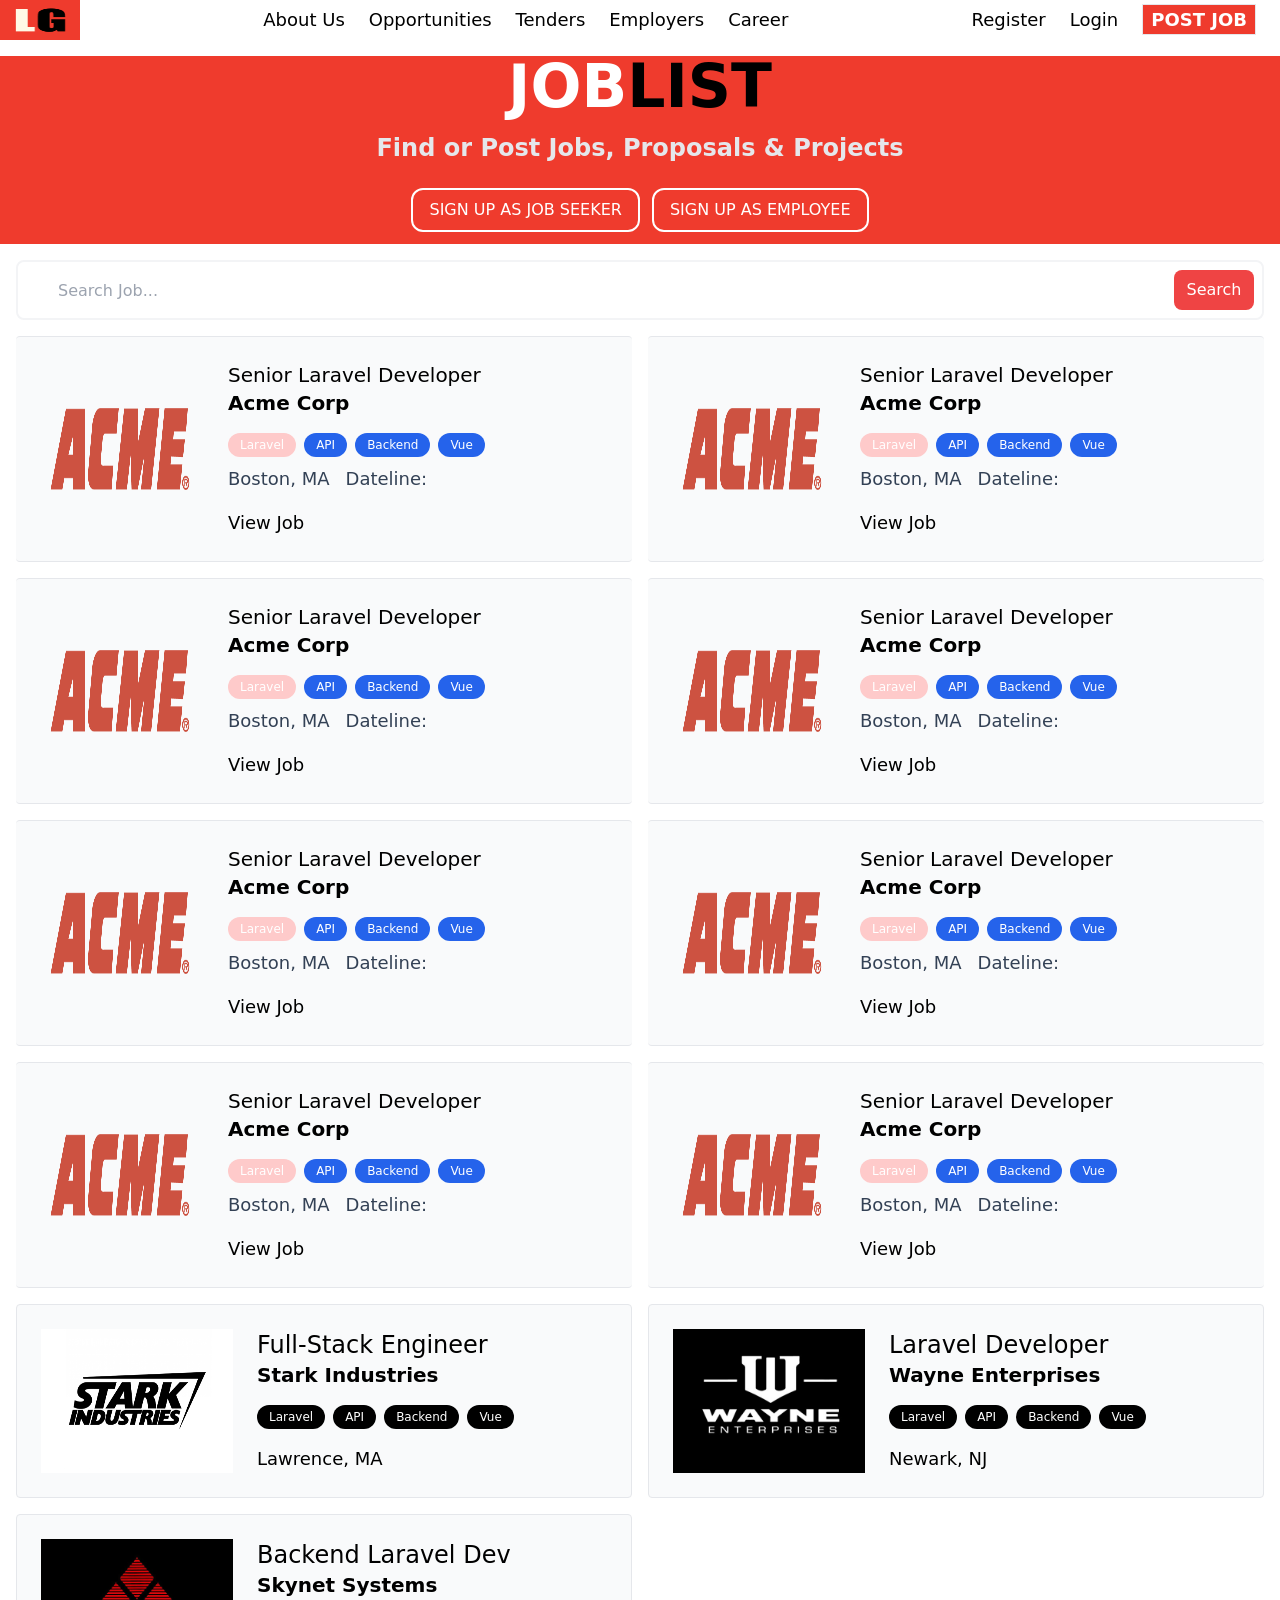
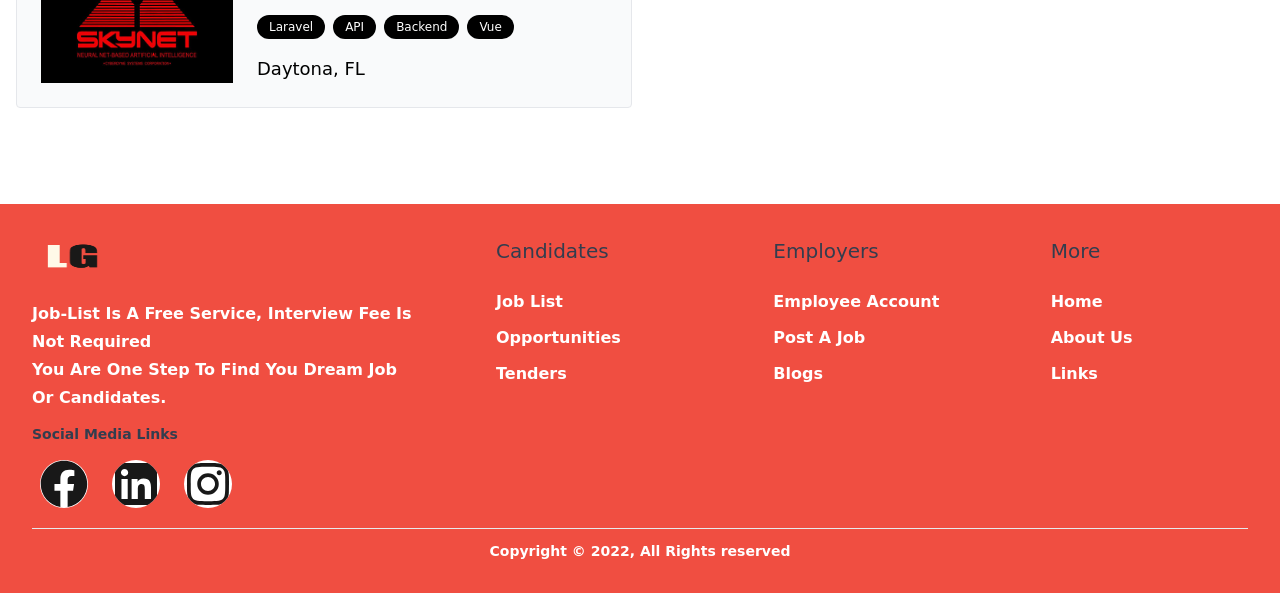
<file: src/index.html>
<!DOCTYPE html>
<html lang="en">
  <head>
    <meta charset="UTF-8" />
    <meta name="viewport" content="width=device-width, initial-scale=1.0" />
    <link rel="stylesheet" href="main.css" />
    <title>Job-List</title>
  </head>
  <body class="">
    <header>
      <nav class="flex justify-between items-center mb-4">
        <!-- logo -->
        <div class=" ">
          <a href="index.html"
            ><img class="logo w-20 h-10" src="images/logo.png" alt=""
          /></a>
        </div>

        <!-- nav links -->
        <ul class="flex space-x-6 text-lg">
          <li>
            <a href="register.html" class="hover:text-laravel"
              ><i class="fa-solid fa-user-plus"></i> About Us</a
            >
          </li>
          <li>
            <a href="register.html" class="hover:text-laravel"
              ><i class="fa-solid fa-user-plus"></i> Opportunities</a
            >
          </li>
          <li>
            <a href="register.html" class="hover:text-laravel"
              ><i class="fa-solid fa-user-plus"></i> Tenders</a
            >
          </li>
          <li>
            <a href="register.html" class="hover:text-laravel"
              ><i class="fa-solid fa-user-plus"></i> Employers</a
            >
          </li>
          <li>
            <a href="register.html" class="hover:text-laravel"
              ><i class="fa-solid fa-user-plus"></i> Career</a
            >
          </li>
        </ul>
        <ul class="flex space-x-6 mr-6 text-lg">
          <li>
            <a href="register.html" class="hover:text-laravel"
              ><i class="fa-solid fa-user-plus"></i> Register</a
            >
          </li>
          <li>
            <a href="login.html" class="hover:text-laravel"
              ><i class="fa-solid fa-arrow-right-to-bracket"></i> Login</a
            >
          </li>
          <li>
            <a
              href="login.html"
              class="bg-laravel text-white font-bold border py-1 px-2 hover:bg-blue-600"
              ><i class="fa-solid fa-arrow-right-to-bracket"></i> POST JOB</a
            >
          </li>
        </ul>
      </nav>
    </header>

    <!-- Hero -->
    <section
      class="relative h-55 bg-laravel flex flex-col justify-center align-center text-center space-y-4 pb-3 mb-4"
    >
      <!-- <div
        class="absolute top-0 left-0 w-full h-full opacity-10 bg-no-repeat bg-center"
        style="background-image: url('images/laravel-logo.png')"
      >
    </div> -->

      <div class="z-10 relative">
        <!-- <div class="hero-logo"> -->
        <div class="text-center">
          <h1 class="text-6xl font-bold uppercase text-white">
            Job<span class="text-black">List</span>
          </h1>
        </div>
        <p class="text-2xl text-gray-200 font-bold my-4">
          Find or Post Jobs, Proposals & Projects
        </p>
        <div class="flex justify-center items-center space-x-3">
          <div>
            <a
              href="register.html"
              class="inline-block border-2 border-white text-white py-2 px-4 rounded-xl uppercase mt-2 hover:text-black hover:border-black"
              >Sign Up As Job Seeker
            </a>
          </div>
          <div>
            <a
              href="register.html"
              class="inline-block border-2 border-white text-white py-2 px-4 rounded-xl uppercase mt-2 hover:text-black hover:border-black"
              >Sign Up As Employee
            </a>
          </div>
        </div>
        <!-- </div> -->
      </div>
    </section>

    <main>
      <!-- Search -->
      <form action="">
        <div class="relative border-2 border-gray-100 m-4 rounded-lg">
          <div class="absolute top-4 left-3">
            <i class="fa fa-search text-gray-400 z-20 hover:text-gray-500"></i>
          </div>
          <input
            type="text"
            name="search"
            class="h-14 w-full pl-10 pr-20 rounded-lg z-0 focus:shadow focus:outline-none"
            placeholder="Search Job..."
          />
          <div class="absolute top-2 right-2">
            <button
              type="submit"
              class="h-10 w-20 text-white rounded-lg bg-red-500 hover:bg-red-600"
            >
              Search
            </button>
          </div>
        </div>
      </form>

      <div class="lg:grid lg:grid-cols-2 gap-4 space-y-4 md:space-y-0 mx-4">
        <!-- Item 1 -->
        <div class="bg-gray-50 border-b border-t border-gray-200 rounded p-6">
          <div class="flex">
            <img class="w-40 mr-4 md:block" src="images/acme.png" alt="" />
            <div class="pl-3">
              <!-- title and company name  -->
              <h3 class="text-xl hover:underline hover:text-blue-700">
                <a href="show.html">Senior Laravel Developer</a>
              </h3>
              <div class="text-xl font-bold mb-4">Acme Corp</div>
              <!-- tags list -->
              <ul class="flex">
                <li
                  class="flex items-center justify-center bg-red-200 text-white rounded-xl py-1 px-3 mr-2 text-xs hover:bg-blue-600"
                >
                  <a href="#">Laravel</a>
                </li>
                <li
                  class="flex items-center justify-center bg-blue-600 text-white rounded-xl py-1 px-3 mr-2 text-xs hover:bg-blue-600"
                >
                  <a href="#">API</a>
                </li>
                <li
                  class="flex items-center justify-center bg-blue-600 text-white rounded-xl py-1 px-3 mr-2 text-xs hover:bg-blue-600"
                >
                  <a href="#">Backend</a>
                </li>
                <li
                  class="flex items-center justify-center bg-blue-600 text-white rounded-xl py-1 px-3 mr-2 text-xs hover:bg-blue-600 transition-[0.5s]"
                >
                  <a href="#">Vue</a>
                </li>
              </ul>
              <!-- tags list ends  -->
              <div class="flex gap-x-4">
                <div class="text-lg mt-2 text-slate-700">
                  <i class="fa-solid fa-location-dot"></i> Boston, MA
                </div>
                <div class="text-lg mt-2 text-slate-700">
                  <i class="fa-solid fa-location-dot"></i> Dateline:
                </div>
              </div>
              <div class="text-lg mt-4">
                <i class="fa-solid fa-location-dot"></i> View Job
              </div>
            </div>
          </div>
        </div>
        <!-- Item 1 -->
        <div class="bg-gray-50 border-b border-t border-gray-200 rounded p-6">
          <div class="flex">
            <img class="w-40 mr-4 md:block" src="images/acme.png" alt="" />
            <div class="pl-3">
              <!-- title and company name  -->
              <h3 class="text-xl hover:underline hover:text-blue-700">
                <a href="show.html">Senior Laravel Developer</a>
              </h3>
              <div class="text-xl font-bold mb-4">Acme Corp</div>
              <!-- tags list -->
              <ul class="flex">
                <li
                  class="flex items-center justify-center bg-red-200 text-white rounded-xl py-1 px-3 mr-2 text-xs hover:bg-blue-600"
                >
                  <a href="#">Laravel</a>
                </li>
                <li
                  class="flex items-center justify-center bg-blue-600 text-white rounded-xl py-1 px-3 mr-2 text-xs hover:bg-blue-600"
                >
                  <a href="#">API</a>
                </li>
                <li
                  class="flex items-center justify-center bg-blue-600 text-white rounded-xl py-1 px-3 mr-2 text-xs hover:bg-blue-600"
                >
                  <a href="#">Backend</a>
                </li>
                <li
                  class="flex items-center justify-center bg-blue-600 text-white rounded-xl py-1 px-3 mr-2 text-xs hover:bg-blue-600 transition-[0.5s]"
                >
                  <a href="#">Vue</a>
                </li>
              </ul>
              <!-- tags list ends  -->
              <div class="flex gap-x-4">
                <div class="text-lg mt-2 text-slate-700">
                  <i class="fa-solid fa-location-dot"></i> Boston, MA
                </div>
                <div class="text-lg mt-2 text-slate-700">
                  <i class="fa-solid fa-location-dot"></i> Dateline:
                </div>
              </div>
              <div class="text-lg mt-4">
                <i class="fa-solid fa-location-dot"></i> View Job
              </div>
            </div>
          </div>
        </div>
        <!-- Item 1 -->
        <div class="bg-gray-50 border-b border-t border-gray-200 rounded p-6">
          <div class="flex">
            <img class="w-40 mr-4 md:block" src="images/acme.png" alt="" />
            <div class="pl-3">
              <!-- title and company name  -->
              <h3 class="text-xl hover:underline hover:text-blue-700">
                <a href="show.html">Senior Laravel Developer</a>
              </h3>
              <div class="text-xl font-bold mb-4">Acme Corp</div>
              <!-- tags list -->
              <ul class="flex">
                <li
                  class="flex items-center justify-center bg-red-200 text-white rounded-xl py-1 px-3 mr-2 text-xs hover:bg-blue-600"
                >
                  <a href="#">Laravel</a>
                </li>
                <li
                  class="flex items-center justify-center bg-blue-600 text-white rounded-xl py-1 px-3 mr-2 text-xs hover:bg-blue-600"
                >
                  <a href="#">API</a>
                </li>
                <li
                  class="flex items-center justify-center bg-blue-600 text-white rounded-xl py-1 px-3 mr-2 text-xs hover:bg-blue-600"
                >
                  <a href="#">Backend</a>
                </li>
                <li
                  class="flex items-center justify-center bg-blue-600 text-white rounded-xl py-1 px-3 mr-2 text-xs hover:bg-blue-600 transition-[0.5s]"
                >
                  <a href="#">Vue</a>
                </li>
              </ul>
              <!-- tags list ends  -->
              <div class="flex gap-x-4">
                <div class="text-lg mt-2 text-slate-700">
                  <i class="fa-solid fa-location-dot"></i> Boston, MA
                </div>
                <div class="text-lg mt-2 text-slate-700">
                  <i class="fa-solid fa-location-dot"></i> Dateline:
                </div>
              </div>
              <div class="text-lg mt-4">
                <i class="fa-solid fa-location-dot"></i> View Job
              </div>
            </div>
          </div>
        </div>
        <!-- Item 1 -->
        <div class="bg-gray-50 border-b border-t border-gray-200 rounded p-6">
          <div class="flex">
            <img class="w-40 mr-4 md:block" src="images/acme.png" alt="" />
            <div class="pl-3">
              <!-- title and company name  -->
              <h3 class="text-xl hover:underline hover:text-blue-700">
                <a href="show.html">Senior Laravel Developer</a>
              </h3>
              <div class="text-xl font-bold mb-4">Acme Corp</div>
              <!-- tags list -->
              <ul class="flex">
                <li
                  class="flex items-center justify-center bg-red-200 text-white rounded-xl py-1 px-3 mr-2 text-xs hover:bg-blue-600"
                >
                  <a href="#">Laravel</a>
                </li>
                <li
                  class="flex items-center justify-center bg-blue-600 text-white rounded-xl py-1 px-3 mr-2 text-xs hover:bg-blue-600"
                >
                  <a href="#">API</a>
                </li>
                <li
                  class="flex items-center justify-center bg-blue-600 text-white rounded-xl py-1 px-3 mr-2 text-xs hover:bg-blue-600"
                >
                  <a href="#">Backend</a>
                </li>
                <li
                  class="flex items-center justify-center bg-blue-600 text-white rounded-xl py-1 px-3 mr-2 text-xs hover:bg-blue-600 transition-[0.5s]"
                >
                  <a href="#">Vue</a>
                </li>
              </ul>
              <!-- tags list ends  -->
              <div class="flex gap-x-4">
                <div class="text-lg mt-2 text-slate-700">
                  <i class="fa-solid fa-location-dot"></i> Boston, MA
                </div>
                <div class="text-lg mt-2 text-slate-700">
                  <i class="fa-solid fa-location-dot"></i> Dateline:
                </div>
              </div>
              <div class="text-lg mt-4">
                <i class="fa-solid fa-location-dot"></i> View Job
              </div>
            </div>
          </div>
        </div>
        <!-- Item 1 -->
        <div class="bg-gray-50 border-b border-t border-gray-200 rounded p-6">
          <div class="flex">
            <img class="w-40 mr-4 md:block" src="images/acme.png" alt="" />
            <div class="pl-3">
              <!-- title and company name  -->
              <h3 class="text-xl hover:underline hover:text-blue-700">
                <a href="show.html">Senior Laravel Developer</a>
              </h3>
              <div class="text-xl font-bold mb-4">Acme Corp</div>
              <!-- tags list -->
              <ul class="flex">
                <li
                  class="flex items-center justify-center bg-red-200 text-white rounded-xl py-1 px-3 mr-2 text-xs hover:bg-blue-600"
                >
                  <a href="#">Laravel</a>
                </li>
                <li
                  class="flex items-center justify-center bg-blue-600 text-white rounded-xl py-1 px-3 mr-2 text-xs hover:bg-blue-600"
                >
                  <a href="#">API</a>
                </li>
                <li
                  class="flex items-center justify-center bg-blue-600 text-white rounded-xl py-1 px-3 mr-2 text-xs hover:bg-blue-600"
                >
                  <a href="#">Backend</a>
                </li>
                <li
                  class="flex items-center justify-center bg-blue-600 text-white rounded-xl py-1 px-3 mr-2 text-xs hover:bg-blue-600 transition-[0.5s]"
                >
                  <a href="#">Vue</a>
                </li>
              </ul>
              <!-- tags list ends  -->
              <div class="flex gap-x-4">
                <div class="text-lg mt-2 text-slate-700">
                  <i class="fa-solid fa-location-dot"></i> Boston, MA
                </div>
                <div class="text-lg mt-2 text-slate-700">
                  <i class="fa-solid fa-location-dot"></i> Dateline:
                </div>
              </div>
              <div class="text-lg mt-4">
                <i class="fa-solid fa-location-dot"></i> View Job
              </div>
            </div>
          </div>
        </div>
        <!-- Item 1 -->
        <div class="bg-gray-50 border-b border-t border-gray-200 rounded p-6">
          <div class="flex">
            <img class="w-40 mr-4 md:block" src="images/acme.png" alt="" />
            <div class="pl-3">
              <!-- title and company name  -->
              <h3 class="text-xl hover:underline hover:text-blue-700">
                <a href="show.html">Senior Laravel Developer</a>
              </h3>
              <div class="text-xl font-bold mb-4">Acme Corp</div>
              <!-- tags list -->
              <ul class="flex">
                <li
                  class="flex items-center justify-center bg-red-200 text-white rounded-xl py-1 px-3 mr-2 text-xs hover:bg-blue-600"
                >
                  <a href="#">Laravel</a>
                </li>
                <li
                  class="flex items-center justify-center bg-blue-600 text-white rounded-xl py-1 px-3 mr-2 text-xs hover:bg-blue-600"
                >
                  <a href="#">API</a>
                </li>
                <li
                  class="flex items-center justify-center bg-blue-600 text-white rounded-xl py-1 px-3 mr-2 text-xs hover:bg-blue-600"
                >
                  <a href="#">Backend</a>
                </li>
                <li
                  class="flex items-center justify-center bg-blue-600 text-white rounded-xl py-1 px-3 mr-2 text-xs hover:bg-blue-600 transition-[0.5s]"
                >
                  <a href="#">Vue</a>
                </li>
              </ul>
              <!-- tags list ends  -->
              <div class="flex gap-x-4">
                <div class="text-lg mt-2 text-slate-700">
                  <i class="fa-solid fa-location-dot"></i> Boston, MA
                </div>
                <div class="text-lg mt-2 text-slate-700">
                  <i class="fa-solid fa-location-dot"></i> Dateline:
                </div>
              </div>
              <div class="text-lg mt-4">
                <i class="fa-solid fa-location-dot"></i> View Job
              </div>
            </div>
          </div>
        </div>
        <!-- Item 1 -->
        <div class="bg-gray-50 border-b border-t border-gray-200 rounded p-6">
          <div class="flex">
            <img class="w-40 mr-4 md:block" src="images/acme.png" alt="" />
            <div class="pl-3">
              <!-- title and company name  -->
              <h3 class="text-xl hover:underline hover:text-blue-700">
                <a href="show.html">Senior Laravel Developer</a>
              </h3>
              <div class="text-xl font-bold mb-4">Acme Corp</div>
              <!-- tags list -->
              <ul class="flex">
                <li
                  class="flex items-center justify-center bg-red-200 text-white rounded-xl py-1 px-3 mr-2 text-xs hover:bg-blue-600"
                >
                  <a href="#">Laravel</a>
                </li>
                <li
                  class="flex items-center justify-center bg-blue-600 text-white rounded-xl py-1 px-3 mr-2 text-xs hover:bg-blue-600"
                >
                  <a href="#">API</a>
                </li>
                <li
                  class="flex items-center justify-center bg-blue-600 text-white rounded-xl py-1 px-3 mr-2 text-xs hover:bg-blue-600"
                >
                  <a href="#">Backend</a>
                </li>
                <li
                  class="flex items-center justify-center bg-blue-600 text-white rounded-xl py-1 px-3 mr-2 text-xs hover:bg-blue-600 transition-[0.5s]"
                >
                  <a href="#">Vue</a>
                </li>
              </ul>
              <!-- tags list ends  -->
              <div class="flex gap-x-4">
                <div class="text-lg mt-2 text-slate-700">
                  <i class="fa-solid fa-location-dot"></i> Boston, MA
                </div>
                <div class="text-lg mt-2 text-slate-700">
                  <i class="fa-solid fa-location-dot"></i> Dateline:
                </div>
              </div>
              <div class="text-lg mt-4">
                <i class="fa-solid fa-location-dot"></i> View Job
              </div>
            </div>
          </div>
        </div>
        <!-- Item 1 -->
        <div class="bg-gray-50 border-b border-t border-gray-200 rounded p-6">
          <div class="flex">
            <img class="w-40 mr-4 md:block" src="images/acme.png" alt="" />
            <div class="pl-3">
              <!-- title and company name  -->
              <h3 class="text-xl hover:underline hover:text-blue-700">
                <a href="show.html">Senior Laravel Developer</a>
              </h3>
              <div class="text-xl font-bold mb-4">Acme Corp</div>
              <!-- tags list -->
              <ul class="flex">
                <li
                  class="flex items-center justify-center bg-red-200 text-white rounded-xl py-1 px-3 mr-2 text-xs hover:bg-blue-600"
                >
                  <a href="#">Laravel</a>
                </li>
                <li
                  class="flex items-center justify-center bg-blue-600 text-white rounded-xl py-1 px-3 mr-2 text-xs hover:bg-blue-600"
                >
                  <a href="#">API</a>
                </li>
                <li
                  class="flex items-center justify-center bg-blue-600 text-white rounded-xl py-1 px-3 mr-2 text-xs hover:bg-blue-600"
                >
                  <a href="#">Backend</a>
                </li>
                <li
                  class="flex items-center justify-center bg-blue-600 text-white rounded-xl py-1 px-3 mr-2 text-xs hover:bg-blue-600 transition-[0.5s]"
                >
                  <a href="#">Vue</a>
                </li>
              </ul>
              <!-- tags list ends  -->
              <div class="flex gap-x-4">
                <div class="text-lg mt-2 text-slate-700">
                  <i class="fa-solid fa-location-dot"></i> Boston, MA
                </div>
                <div class="text-lg mt-2 text-slate-700">
                  <i class="fa-solid fa-location-dot"></i> Dateline:
                </div>
              </div>
              <div class="text-lg mt-4">
                <i class="fa-solid fa-location-dot"></i> View Job
              </div>
            </div>
          </div>
        </div>
        <!-- Item 2 -->
        <div class="bg-gray-50 border border-gray-200 rounded p-6">
          <div class="flex">
            <img
              class="hidden w-48 mr-6 md:block"
              src="images/stark.png"
              alt=""
            />
            <div>
              <h3 class="text-2xl">
                <a href="show.html">Full-Stack Engineer</a>
              </h3>
              <div class="text-xl font-bold mb-4">Stark Industries</div>
              <ul class="flex">
                <li
                  class="flex items-center justify-center bg-black text-white rounded-xl py-1 px-3 mr-2 text-xs"
                >
                  <a href="#">Laravel</a>
                </li>
                <li
                  class="flex items-center justify-center bg-black text-white rounded-xl py-1 px-3 mr-2 text-xs"
                >
                  <a href="#">API</a>
                </li>
                <li
                  class="flex items-center justify-center bg-black text-white rounded-xl py-1 px-3 mr-2 text-xs"
                >
                  <a href="#">Backend</a>
                </li>
                <li
                  class="flex items-center justify-center bg-black text-white rounded-xl py-1 px-3 mr-2 text-xs"
                >
                  <a href="#">Vue</a>
                </li>
              </ul>
              <div class="text-lg mt-4">
                <i class="fa-solid fa-location-dot"></i>
                Lawrence, MA
              </div>
            </div>
          </div>
        </div>

        <!-- Item 3 -->
        <div class="bg-gray-50 border border-gray-200 rounded p-6">
          <div class="flex">
            <img
              class="hidden w-48 mr-6 md:block"
              src="images/wayne.png"
              alt=""
            />
            <div>
              <!-- title  -->
              <h3 class="text-2xl">
                <a href="show.html">Laravel Developer</a>
              </h3>
              <div class="text-xl font-bold mb-4">Wayne Enterprises</div>
              <!-- tags  -->
              <ul class="flex">
                <li
                  class="flex items-center justify-center bg-black text-white rounded-xl py-1 px-3 mr-2 text-xs"
                >
                  <a href="#">Laravel</a>
                </li>
                <li
                  class="flex items-center justify-center bg-black text-white rounded-xl py-1 px-3 mr-2 text-xs"
                >
                  <a href="#">API</a>
                </li>
                <li
                  class="flex items-center justify-center bg-black text-white rounded-xl py-1 px-3 mr-2 text-xs"
                >
                  <a href="#">Backend</a>
                </li>
                <li
                  class="flex items-center justify-center bg-black text-white rounded-xl py-1 px-3 mr-2 text-xs"
                >
                  <a href="#">Vue</a>
                </li>
              </ul>
              <div class="text-lg mt-4">
                <i class="fa-solid fa-location-dot"></i> Newark, NJ
              </div>
            </div>
          </div>
        </div>

        <!-- Item 4 -->
        <div class="bg-gray-50 border border-gray-200 rounded p-6">
          <div class="flex">
            <img
              class="hidden w-48 mr-6 md:block"
              src="images/skynet.png"
              alt=""
            />
            <div>
              <h3 class="text-2xl">
                <a href="show.html">Backend Laravel Dev</a>
              </h3>
              <div class="text-xl font-bold mb-4">Skynet Systems</div>
              <ul class="flex">
                <li
                  class="flex items-center justify-center bg-black text-white rounded-xl py-1 px-3 mr-2 text-xs"
                >
                  Laravel
                </li>
                <li
                  class="flex items-center justify-center bg-black text-white rounded-xl py-1 px-3 mr-2 text-xs"
                >
                  API
                </li>
                <li
                  class="flex items-center justify-center bg-black text-white rounded-xl py-1 px-3 mr-2 text-xs"
                >
                  Backend
                </li>
                <li
                  class="flex items-center justify-center bg-black text-white rounded-xl py-1 px-3 mr-2 text-xs"
                >
                  Vue
                </li>
              </ul>
              <div class="text-lg mt-4">
                <i class="fa-solid fa-location-dot"></i>
                Daytona, FL
              </div>
            </div>
          </div>
        </div>
      </div>
    </main>

    <!-- ##### footer ###  -->
    <footer
      class="bg-laravel text-white mt-24 opacity-90 md:justify-center bottom-0 left-0 w-full item-center justify-start font-bold text-sm p-8"
    >
      <div
        class="flex justify-between items-start gap-20 flex-wrap max-lg:flex-col"
      >
        <!-- col 1 start -->
        <div class="flex flex-col items-start">
          <a href="index.html"
            ><img class="logo w-20 h-10" src="images/logo.png" alt=""
          /></a>
          <div
            class="mt-6 text-base capitalize leading-7 text-white- sm:max-w-sm"
          >
            Job-List is a free service, Interview fee is not required<br />
            You are One step to find you dream Job or candidates.
          </div>

          <div class="">
            <div class="mt-3 text-slate-800">Social Media Links</div>

            <div class="gap-6 mx-2 mt-4 flex justify-center items-center">
              <img
                src="images/facebook.svg"
                alt="facebook icon"
                srcset=""
                class="hover:bg-blue-600 w-12 h-12 bg-white rounded-full"
              />
              <img
                src="images/linkedin.svg"
                alt="linkedin icon"
                srcset=""
                class="hover:bg-blue-600 w-12 h-12 bg-white rounded-full"
              />
              <img
                src="images/instagram.svg"
                alt="instagram icon"
                srcset=""
                class="hover:bg-blue-600 w-12 h-12 bg-white rounded-full"
              />
            </div>
          </div>
        </div>
        <!-- col 1 ends  -->

        <!-- col 2 start -->
        <div class="flex flex-1 justify-between lg:gap-10 gap-20 flex-wrap">
          <div>
            <h4
              class="font-montserrat text-xl leading-normal font-medium mb-6 text-slate-800"
            >
              Candidates
            </h4>
            <ul>
              <li
                class="mt-3 font-montserrat text-base leading-normal text-white-400 hover:text-slate-gray hover:text-slate-800"
              >
                <a href="#">Job List</a>
              </li>
              <li
                class="mt-3 font-montserrat text-base leading-normal text-white-400 hover:text-slate-gray hover:text-slate-800"
              >
                <a href="#">Opportunities</a>
              </li>
              <li
                class="mt-3 font-montserrat text-base leading-normal text-white-400 hover:text-slate-gray hover:text-slate-800"
              >
                <a href="#">Tenders</a>
              </li>
            </ul>
          </div>
        </div>
        <!-- col 2 ends  -->

        <!-- col 3 start -->
        <div class="flex flex-1 justify-between lg:gap-10 gap-20 flex-wrap">
          <div>
            <h4
              class="font-montserrat text-xl leading-normal font-medium mb-6 text-slate-800"
            >
              Employers
            </h4>
            <ul>
              <li
                class="mt-3 font-montserrat text-base leading-normal text-white-400 hover:text-slate-gray hover:text-slate-800"
              >
                <a href="#">Employee Account</a>
              </li>
              <li
                class="mt-3 font-montserrat text-base leading-normal text-white-400 hover:text-slate-gray hover:text-slate-800"
              >
                <a href="#">Post A Job</a>
              </li>
              <li
                class="mt-3 font-montserrat text-base leading-normal text-white-400 hover:text-slate-gray hover:text-slate-800"
              >
                <a href="#">Blogs</a>
              </li>
            </ul>
          </div>
        </div>
        <!-- col 3 ends  -->

        <!-- col 4 start -->
        <div class="flex flex-1 justify-between lg:gap-10 gap-20 flex-wrap">
          <div>
            <h4
              class="font-montserrat text-xl leading-normal font-medium mb-6 text-slate-800"
            >
              More
            </h4>
            <ul>
              <li
                class="mt-3 font-montserrat text-base leading-normal text-white-400 hover:text-slate-gray hover:text-slate-800"
              >
                <a href="#">Home</a>
              </li>
              <li
                class="mt-3 font-montserrat text-base leading-normal text-white-400 hover:text-slate-gray hover:text-slate-800"
              >
                <a href="#">About Us</a>
              </li>
              <li
                class="mt-3 font-montserrat text-base leading-normal text-white-400 hover:text-slate-gray hover:text-slate-800"
              >
                <a href="#">Links</a>
              </li>
            </ul>
          </div>
        </div>
        <!-- col 4 ends  -->
      </div>

      <!-- copyright section start -->
      <div
        class="relative bottom-0 left-0 w-full flex items-center justify-center font-bold border-t pt-3 mt-5"
      >
        <p class="text-sm">Copyright &copy; 2022, All Rights reserved</p>
      </div>
      <!-- copyright section ends -->
    </footer>
  </body>
</html>
</file>
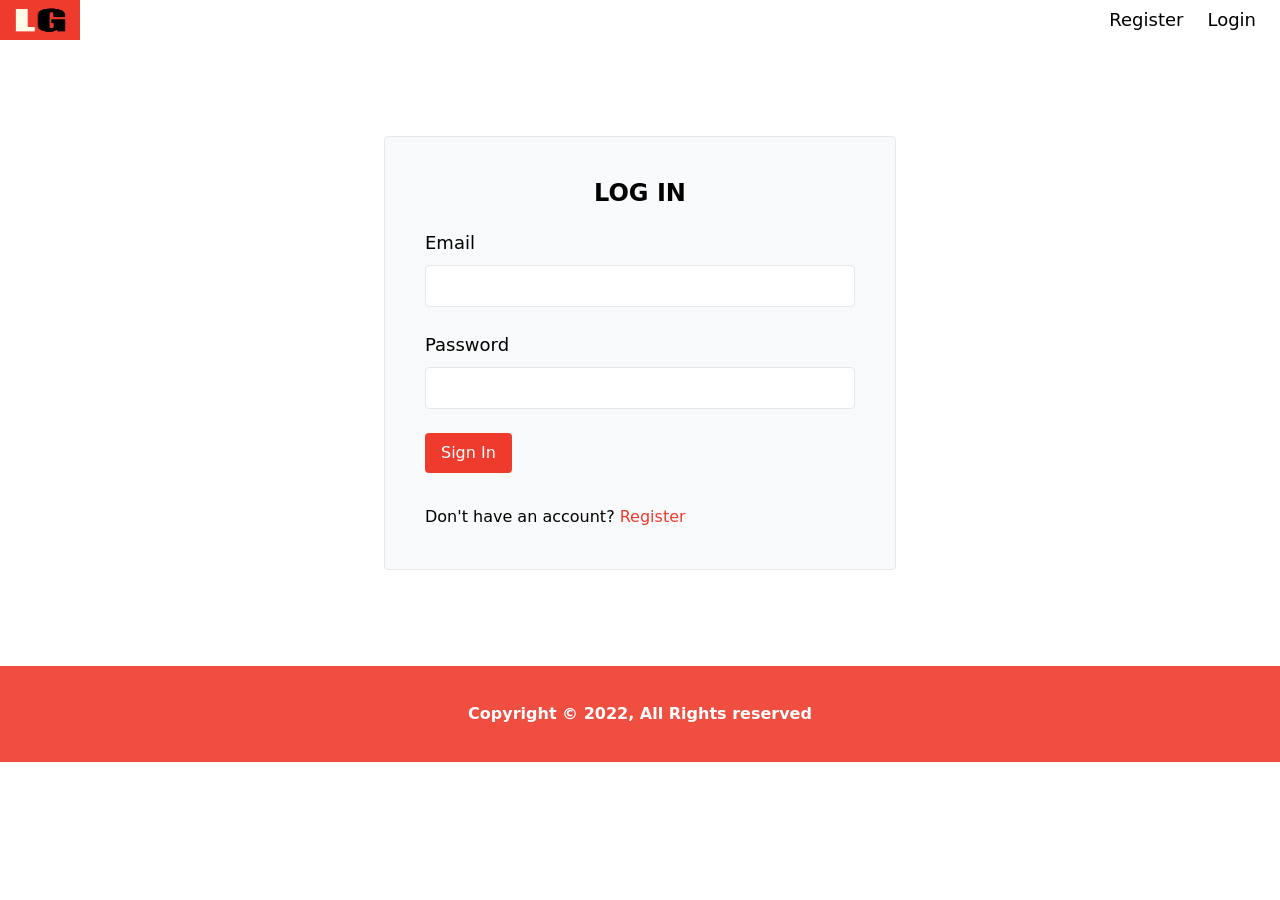
<file: src/login.html>
<!DOCTYPE html>
<html lang="en">
  <head>
    <meta charset="UTF-8" />
    <meta http-equiv="X-UA-Compatible" content="IE=edge" />
    <meta name="viewport" content="width=device-width, initial-scale=1.0" />
    <link rel="icon" href="images/favicon.ico" />
    <link rel="stylesheet" href="main.css" />

    <title>Job-List | Login</title>
  </head>
  <body class="">
    <nav class="flex justify-between items-center mb-4">
      <!-- logo -->
      <div class=" ">
        <a href="index.html"
          ><img class="logo w-20 h-10" src="images/logo.png" alt=""
        /></a>
      </div>
      <ul class="flex space-x-6 mr-6 text-lg">
        <li>
          <a href="register.html" class="hover:text-laravel"
            ><i class="fa-solid fa-user-plus"></i> Register</a
          >
        </li>
        <li>
          <a href="login.html" class="hover:text-laravel"
            ><i class="fa-solid fa-arrow-right-to-bracket"></i> Login</a
          >
        </li>
      </ul>
    </nav>

    <main>
      <div class="mx-4">
        <div
          class="bg-gray-50 border border-gray-200 p-10 rounded max-w-lg mx-auto mt-24"
        >
          <header class="text-center">
            <h2 class="text-2xl font-bold uppercase mb-5">Log In</h2>
          </header>

          <form action="">
            <div class="mb-6">
              <label for="email" class="inline-block text-lg mb-2">Email</label>
              <input
                type="email"
                class="border border-gray-200 rounded p-2 w-full"
                name="email"
              />
            </div>

            <div class="mb-6">
              <label for="password" class="inline-block text-lg mb-2">
                Password
              </label>
              <input
                type="password"
                class="border border-gray-200 rounded p-2 w-full"
                name="password"
              />
            </div>

            <div class="mb-6">
              <button
                type="submit"
                class="bg-laravel text-white rounded py-2 px-4 hover:bg-black"
              >
                Sign In
              </button>
            </div>

            <div class="mt-8">
              <p>
                Don't have an account?
                <a href="register.html" class="text-laravel">Register</a>
              </p>
            </div>
          </form>
        </div>
      </div>
    </main>

    <footer
      class="relative bottom-0 left-0 w-full flex items-center justify-start font-bold bg-laravel text-white h-24 mt-24 opacity-90 md:justify-center"
    >
      <p class="">Copyright &copy; 2022, All Rights reserved</p>
    </footer>
  </body>
</html>
</file>
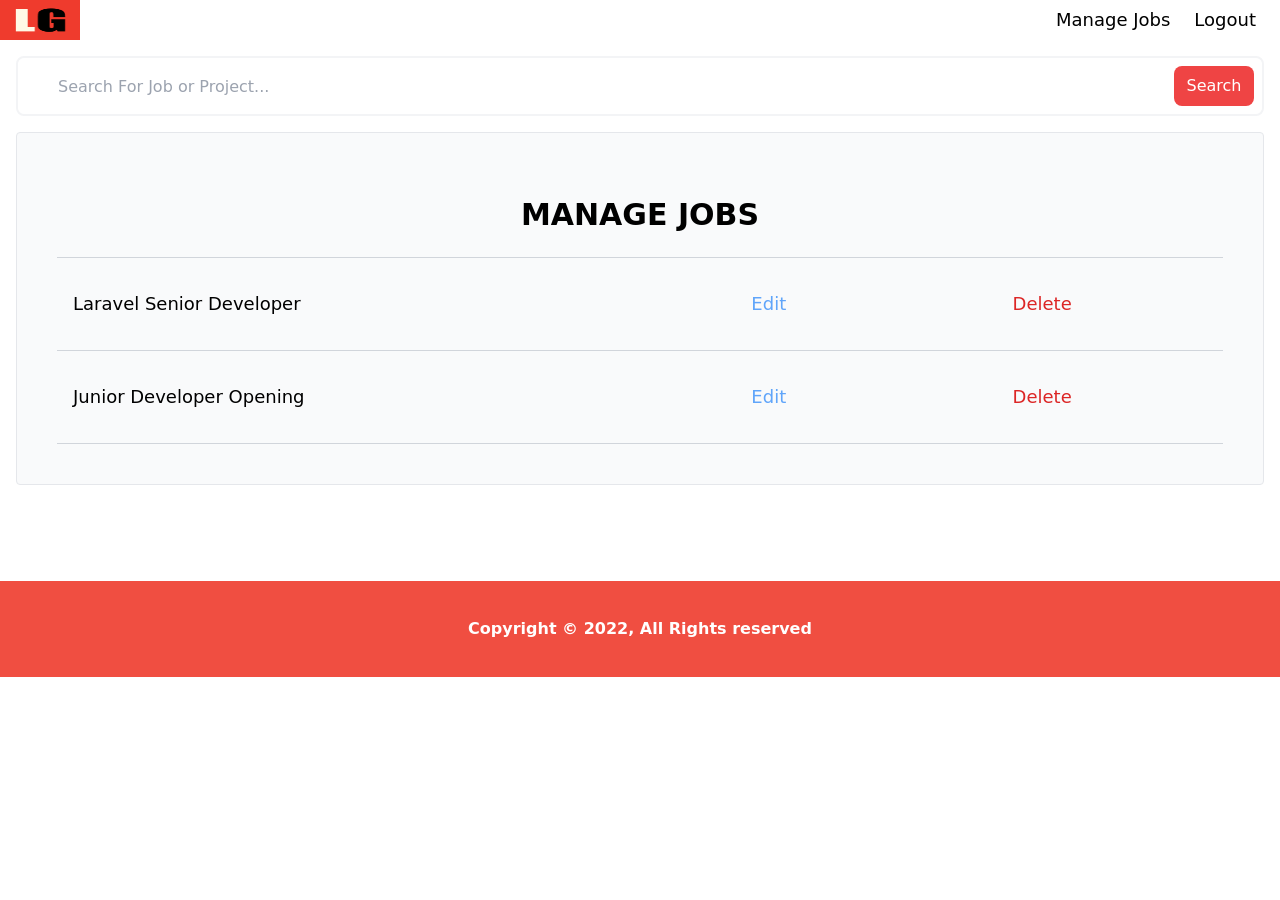
<file: src/manage.html>
<!DOCTYPE html>
<html lang="en">
  <head>
    <meta charset="UTF-8" />
    <meta http-equiv="X-UA-Compatible" content="IE=edge" />
    <meta name="viewport" content="width=device-width, initial-scale=1.0" />
    <link rel="icon" href="images/favicon.ico" />
    <link rel="stylesheet" href="main.css" />

    <title>Job-List| Manage Job Posts</title>
  </head>
  <body class="">
    <nav class="flex justify-between items-center mb-4">
      <!-- logo -->
      <div class=" ">
        <a href="index.html"
          ><img class="logo w-20 h-10" src="images/logo.png" alt=""
        /></a>
      </div>
      <ul class="flex space-x-6 mr-6 text-lg">
        <li>
          <a href="manage.html" class="hover:text-laravel"
            ><i class="fa-solid fa-gear"></i> Manage Jobs</a
          >
        </li>
        <li>
          <form action="index.html">
            <button><i class="fa-solid fa-door-closed"></i> Logout</button>
          </form>
        </li>
      </ul>
    </nav>

    <main>
      <!-- Search -->
      <form action="/">
        <div class="relative border-2 border-gray-100 m-4 rounded-lg">
          <div class="absolute top-4 left-3">
            <i class="fa fa-search text-gray-400 z-20 hover:text-gray-500"></i>
          </div>
          <input
            type="text"
            name="search"
            class="h-14 w-full pl-10 pr-20 rounded-lg z-0 focus:shadow focus:outline-none"
            placeholder="Search For Job or Project..."
          />
          <div class="absolute top-2 right-2">
            <button
              type="submit"
              class="h-10 w-20 text-white rounded-lg bg-red-500 hover:bg-red-600"
            >
              Search
            </button>
          </div>
        </div>
      </form>

      <div class="mx-4">
        <div class="bg-gray-50 border border-gray-200 p-10 rounded">
          <header>
            <h1 class="text-3xl text-center font-bold my-6 uppercase">
              Manage Jobs
            </h1>
          </header>

          <table class="w-full table-auto rounded-sm">
            <tbody>
              <tr class="border-gray-300">
                <td class="px-4 py-8 border-t border-b border-gray-300 text-lg">
                  <a href="show.html"> Laravel Senior Developer </a>
                </td>
                <td class="px-4 py-8 border-t border-b border-gray-300 text-lg">
                  <a href="edit.html" class="text-blue-400 px-6 py-2 rounded-xl"
                    ><i class="fa-solid fa-pen-to-square"></i> Edit</a
                  >
                </td>
                <td class="px-4 py-8 border-t border-b border-gray-300 text-lg">
                  <form action="">
                    <button class="text-red-600">
                      <i class="fa-solid fa-trash-can"></i>
                      Delete
                    </button>
                  </form>
                </td>
              </tr>

              <tr class="border-gray-300">
                <td class="px-4 py-8 border-t border-b border-gray-300 text-lg">
                  <a href="show.html"> Junior Developer Opening </a>
                </td>
                <td class="px-4 py-8 border-t border-b border-gray-300 text-lg">
                  <a href="edit.html" class="text-blue-400 px-6 py-2 rounded-xl"
                    ><i class="fa-solid fa-pen-to-square"></i> Edit</a
                  >
                </td>
                <td class="px-4 py-8 border-t border-b border-gray-300 text-lg">
                  <form action="">
                    <button class="text-red-600">
                      <i class="fa-solid fa-trash-can"></i>
                      Delete
                    </button>
                  </form>
                </td>
              </tr>
            </tbody>
          </table>
        </div>
      </div>
    </main>
    <footer
      class="relative bottom-0 left-0 w-full flex items-center justify-start font-bold bg-laravel text-white h-24 mt-24 opacity-90 md:justify-center"
    >
      <p class="">Copyright &copy; 2022, All Rights reserved</p>
    </footer>
  </body>
</html>
</file>
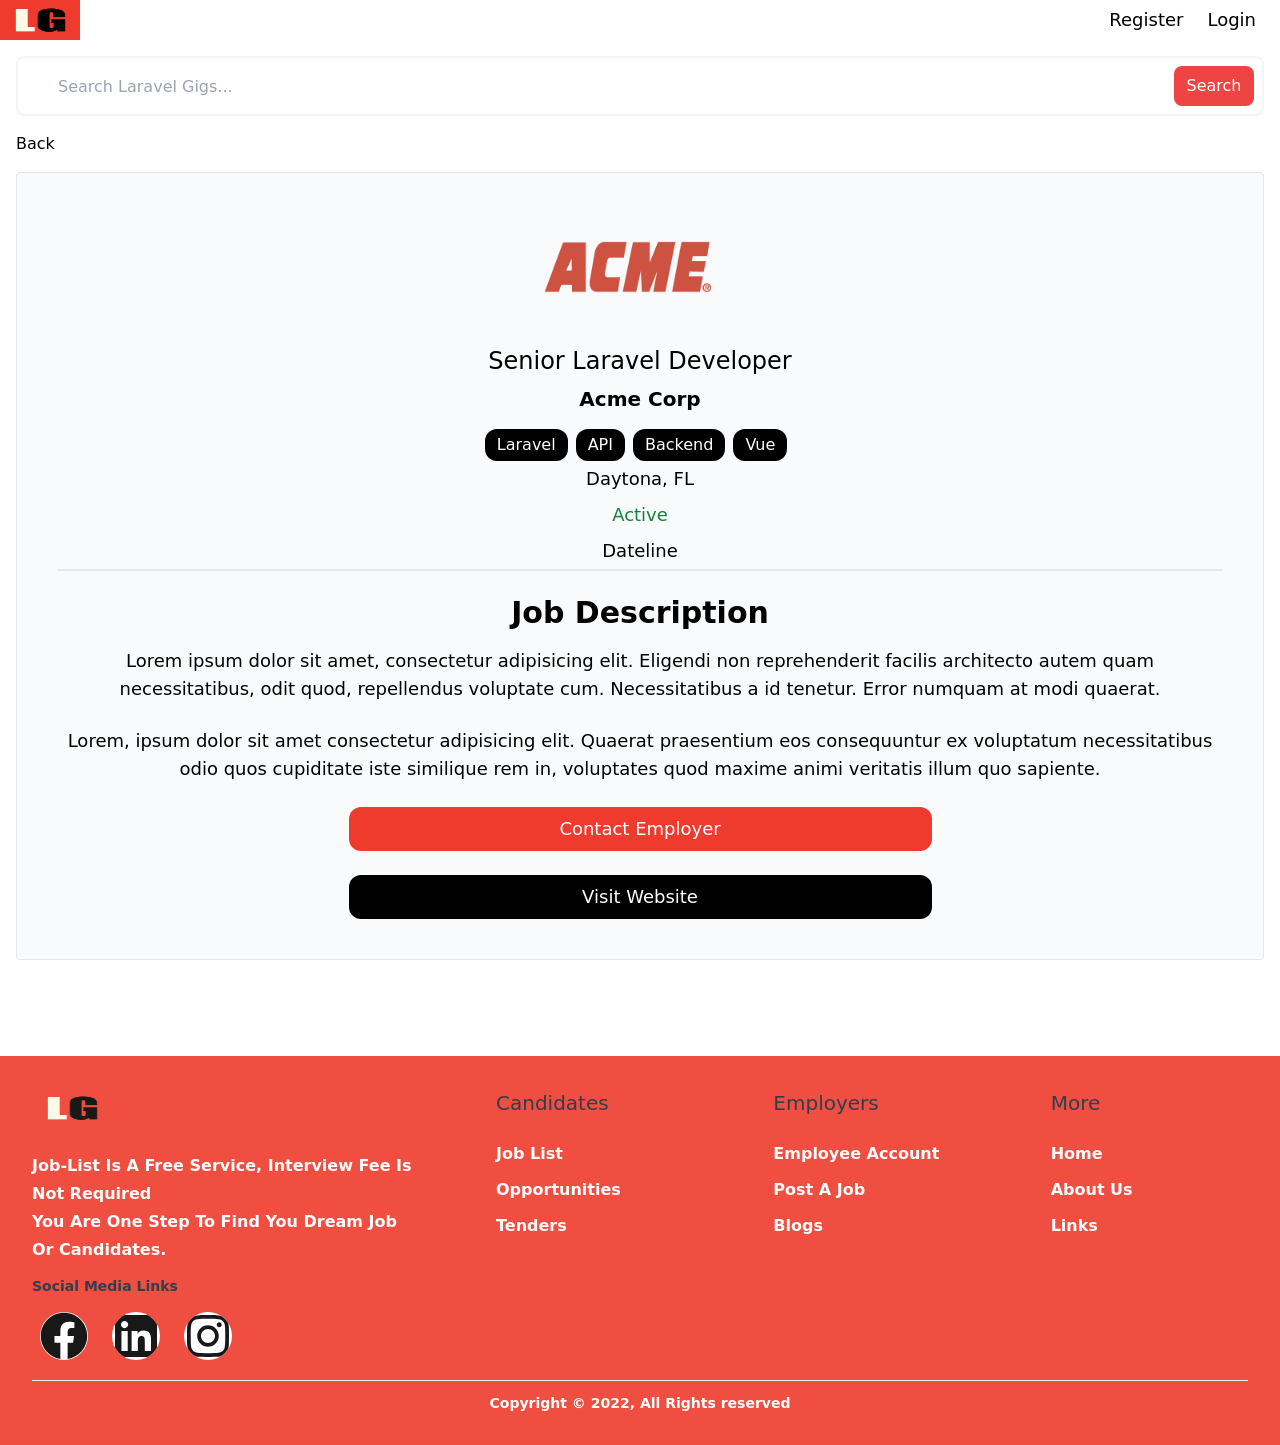
<file: src/show.html>
<!DOCTYPE html>
<html lang="en">
  <head>
    <meta charset="UTF-8" />
    <meta name="viewport" content="width=device-width, initial-scale=1.0" />
    <link rel="stylesheet" href="main.css" />
    <title>Job-List</title>
  </head>
  <body class="">
    <nav class="flex justify-between items-center mb-4">
      <!-- logo -->
      <div class=" ">
        <a href="index.html"
          ><img class="logo w-20 h-10" src="images/logo.png" alt=""
        /></a>
      </div>
      <ul class="flex space-x-6 mr-6 text-lg">
        <li>
          <a href="register.html" class="hover:text-laravel"
            ><i class="fa-solid fa-user-plus"></i> Register</a
          >
        </li>
        <li>
          <a href="login.html" class="hover:text-laravel"
            ><i class="fa-solid fa-arrow-right-to-bracket"></i> Login</a
          >
        </li>
      </ul>
    </nav>

    <main>
      <!-- Search -->
      <form action="">
        <div class="relative border-2 border-gray-100 m-4 rounded-lg">
          <div class="absolute top-4 left-3">
            <i class="fa fa-search text-gray-400 z-20 hover:text-gray-500"></i>
          </div>
          <input
            type="text"
            name="search"
            class="h-14 w-full pl-10 pr-20 rounded-lg z-0 focus:shadow focus:outline-none"
            placeholder="Search Laravel Gigs..."
          />
          <div class="absolute top-2 right-2">
            <button
              type="submit"
              class="h-10 w-20 text-white rounded-lg bg-red-500 hover:bg-red-600"
            >
              Search
            </button>
          </div>
        </div>
      </form>
      <a href="index.html" class="inline-block text-black ml-4 mb-4"
        ><i class="fa-solid fa-arrow-left"></i> Back
      </a>
      <div class="mx-4">
        <div class="bg-gray-50 border border-gray-200 p-10 rounded">
          <div class="flex flex-col items-center justify-center text-center">
            <img class="w-48 mr-6 mb-6" src="images/acme.png" alt="" />

            <h3 class="text-2xl mb-2">Senior Laravel Developer</h3>
            <div class="text-xl font-bold mb-4">Acme Corp</div>
            <ul class="flex">
              <li class="bg-black text-white rounded-xl px-3 py-1 mr-2">
                <a href="#">Laravel</a>
              </li>
              <li class="bg-black text-white rounded-xl px-3 py-1 mr-2">
                <a href="#">API</a>
              </li>
              <li class="bg-black text-white rounded-xl px-3 py-1 mr-2">
                <a href="#">Backend</a>
              </li>
              <li class="bg-black text-white rounded-xl px-3 py-1 mr-2">
                <a href="#">Vue</a>
              </li>
            </ul>
            <div class="text-lg my-1">
              <i class="fa-solid fa-location-dot"></i> Daytona, FL
            </div>
            <div class="text-lg text-green-700 my-1">
              <i class="fa-solid fa-location-dot"></i> Active
            </div>
            <div class="text-lg my-1">
              <i class="fa-solid fa-location-dot"></i> Dateline
            </div>
            <div class="border border-gray-200 w-full mb-6"></div>

            <div>
              <h3 class="text-3xl font-bold mb-4">Job Description</h3>
              <div class="text-lg space-y-6">
                <p>
                  Lorem ipsum dolor sit amet, consectetur adipisicing elit.
                  Eligendi non reprehenderit facilis architecto autem quam
                  necessitatibus, odit quod, repellendus voluptate cum.
                  Necessitatibus a id tenetur. Error numquam at modi quaerat.
                </p>
                <p>
                  Lorem, ipsum dolor sit amet consectetur adipisicing elit.
                  Quaerat praesentium eos consequuntur ex voluptatum
                  necessitatibus odio quos cupiditate iste similique rem in,
                  voluptates quod maxime animi veritatis illum quo sapiente.
                </p>

                <a
                  href="mailto:test@test.com"
                  class="block w-1/2 mx-auto bg-laravel text-white mt-6 py-2 rounded-xl hover:opacity-80"
                  ><i class="fa-solid fa-envelope"></i> Contact Employer</a
                >

                <a
                  href="https://test.com"
                  target="_blank"
                  class="block w-1/2 mx-auto bg-black text-white py-2 rounded-xl hover:opacity-80"
                  ><i class="fa-solid fa-globe"></i> Visit Website</a
                >
              </div>
            </div>
          </div>
        </div>
      </div>
    </main>

    <!-- ##### footer ###  -->
    <footer
      class="bg-laravel text-white mt-24 opacity-90 md:justify-center bottom-0 left-0 w-full item-center justify-start font-bold text-sm p-8"
    >
      <div
        class="flex justify-between items-start gap-20 flex-wrap max-lg:flex-col"
      >
        <!-- col 1 start -->
        <div class="flex flex-col items-start">
          <a href="index.html"
            ><img class="logo w-20 h-10" src="images/logo.png" alt=""
          /></a>
          <div
            class="mt-6 text-base capitalize leading-7 text-white- sm:max-w-sm"
          >
            Job-List is a free service, Interview fee is not required<br />
            You are One step to find you dream Job or candidates.
          </div>

          <div class="">
            <div class="mt-3 text-slate-800">Social Media Links</div>

            <div class="gap-6 mx-2 mt-4 flex justify-center items-center">
              <img
                src="images/facebook.svg"
                alt="facebook icon"
                srcset=""
                class="hover:bg-blue-600 w-12 h-12 bg-white rounded-full"
              />
              <img
                src="images/linkedin.svg"
                alt="linkedin icon"
                srcset=""
                class="hover:bg-blue-600 w-12 h-12 bg-white rounded-full"
              />
              <img
                src="images/instagram.svg"
                alt="instagram icon"
                srcset=""
                class="hover:bg-blue-600 w-12 h-12 bg-white rounded-full"
              />
            </div>
          </div>
        </div>
        <!-- col 1 ends  -->

        <!-- col 2 start -->
        <div class="flex flex-1 justify-between lg:gap-10 gap-20 flex-wrap">
          <div>
            <h4
              class="font-montserrat text-xl leading-normal font-medium mb-6 text-slate-800"
            >
              Candidates
            </h4>
            <ul>
              <li
                class="mt-3 font-montserrat text-base leading-normal text-white-400 hover:text-slate-gray hover:text-slate-800"
              >
                <a href="#">Job List</a>
              </li>
              <li
                class="mt-3 font-montserrat text-base leading-normal text-white-400 hover:text-slate-gray hover:text-slate-800"
              >
                <a href="#">Opportunities</a>
              </li>
              <li
                class="mt-3 font-montserrat text-base leading-normal text-white-400 hover:text-slate-gray hover:text-slate-800"
              >
                <a href="#">Tenders</a>
              </li>
            </ul>
          </div>
        </div>
        <!-- col 2 ends  -->

        <!-- col 3 start -->
        <div class="flex flex-1 justify-between lg:gap-10 gap-20 flex-wrap">
          <div>
            <h4
              class="font-montserrat text-xl leading-normal font-medium mb-6 text-slate-800"
            >
              Employers
            </h4>
            <ul>
              <li
                class="mt-3 font-montserrat text-base leading-normal text-white-400 hover:text-slate-gray hover:text-slate-800"
              >
                <a href="#">Employee Account</a>
              </li>
              <li
                class="mt-3 font-montserrat text-base leading-normal text-white-400 hover:text-slate-gray hover:text-slate-800"
              >
                <a href="#">Post A Job</a>
              </li>
              <li
                class="mt-3 font-montserrat text-base leading-normal text-white-400 hover:text-slate-gray hover:text-slate-800"
              >
                <a href="#">Blogs</a>
              </li>
            </ul>
          </div>
        </div>
        <!-- col 3 ends  -->

        <!-- col 4 start -->
        <div class="flex flex-1 justify-between lg:gap-10 gap-20 flex-wrap">
          <div>
            <h4
              class="font-montserrat text-xl leading-normal font-medium mb-6 text-slate-800"
            >
              More
            </h4>
            <ul>
              <li
                class="mt-3 font-montserrat text-base leading-normal text-white-400 hover:text-slate-gray hover:text-slate-800"
              >
                <a href="#">Home</a>
              </li>
              <li
                class="mt-3 font-montserrat text-base leading-normal text-white-400 hover:text-slate-gray hover:text-slate-800"
              >
                <a href="#">About Us</a>
              </li>
              <li
                class="mt-3 font-montserrat text-base leading-normal text-white-400 hover:text-slate-gray hover:text-slate-800"
              >
                <a href="#">Links</a>
              </li>
            </ul>
          </div>
        </div>
        <!-- col 4 ends  -->
      </div>

      <!-- copyright section start -->
      <div
        class="relative bottom-0 left-0 w-full flex items-center justify-center font-bold border-t pt-3 mt-5"
      >
        <p class="text-sm">Copyright &copy; 2022, All Rights reserved</p>
      </div>
      <!-- copyright section ends -->
    </footer>
  </body>
</html>
</file>
<file: src/main.css>
/*
! tailwindcss v3.3.3 | MIT License | https://tailwindcss.com
*/

/*
1. Prevent padding and border from affecting element width. (https://github.com/mozdevs/cssremedy/issues/4)
2. Allow adding a border to an element by just adding a border-width. (https://github.com/tailwindcss/tailwindcss/pull/116)
*/

*,
::before,
::after {
  box-sizing: border-box;
  /* 1 */
  border-width: 0;
  /* 2 */
  border-style: solid;
  /* 2 */
  border-color: #e5e7eb;
  /* 2 */
}

::before,
::after {
  --tw-content: '';
}

/*
1. Use a consistent sensible line-height in all browsers.
2. Prevent adjustments of font size after orientation changes in iOS.
3. Use a more readable tab size.
4. Use the user's configured `sans` font-family by default.
5. Use the user's configured `sans` font-feature-settings by default.
6. Use the user's configured `sans` font-variation-settings by default.
*/

html {
  line-height: 1.5;
  /* 1 */
  -webkit-text-size-adjust: 100%;
  /* 2 */
  -moz-tab-size: 4;
  /* 3 */
  -o-tab-size: 4;
     tab-size: 4;
  /* 3 */
  font-family: ui-sans-serif, system-ui, -apple-system, BlinkMacSystemFont, "Segoe UI", Roboto, "Helvetica Neue", Arial, "Noto Sans", sans-serif, "Apple Color Emoji", "Segoe UI Emoji", "Segoe UI Symbol", "Noto Color Emoji";
  /* 4 */
  font-feature-settings: normal;
  /* 5 */
  font-variation-settings: normal;
  /* 6 */
}

/*
1. Remove the margin in all browsers.
2. Inherit line-height from `html` so users can set them as a class directly on the `html` element.
*/

body {
  margin: 0;
  /* 1 */
  line-height: inherit;
  /* 2 */
}

/*
1. Add the correct height in Firefox.
2. Correct the inheritance of border color in Firefox. (https://bugzilla.mozilla.org/show_bug.cgi?id=190655)
3. Ensure horizontal rules are visible by default.
*/

hr {
  height: 0;
  /* 1 */
  color: inherit;
  /* 2 */
  border-top-width: 1px;
  /* 3 */
}

/*
Add the correct text decoration in Chrome, Edge, and Safari.
*/

abbr:where([title]) {
  -webkit-text-decoration: underline dotted;
          text-decoration: underline dotted;
}

/*
Remove the default font size and weight for headings.
*/

h1,
h2,
h3,
h4,
h5,
h6 {
  font-size: inherit;
  font-weight: inherit;
}

/*
Reset links to optimize for opt-in styling instead of opt-out.
*/

a {
  color: inherit;
  text-decoration: inherit;
}

/*
Add the correct font weight in Edge and Safari.
*/

b,
strong {
  font-weight: bolder;
}

/*
1. Use the user's configured `mono` font family by default.
2. Correct the odd `em` font sizing in all browsers.
*/

code,
kbd,
samp,
pre {
  font-family: ui-monospace, SFMono-Regular, Menlo, Monaco, Consolas, "Liberation Mono", "Courier New", monospace;
  /* 1 */
  font-size: 1em;
  /* 2 */
}

/*
Add the correct font size in all browsers.
*/

small {
  font-size: 80%;
}

/*
Prevent `sub` and `sup` elements from affecting the line height in all browsers.
*/

sub,
sup {
  font-size: 75%;
  line-height: 0;
  position: relative;
  vertical-align: baseline;
}

sub {
  bottom: -0.25em;
}

sup {
  top: -0.5em;
}

/*
1. Remove text indentation from table contents in Chrome and Safari. (https://bugs.chromium.org/p/chromium/issues/detail?id=999088, https://bugs.webkit.org/show_bug.cgi?id=201297)
2. Correct table border color inheritance in all Chrome and Safari. (https://bugs.chromium.org/p/chromium/issues/detail?id=935729, https://bugs.webkit.org/show_bug.cgi?id=195016)
3. Remove gaps between table borders by default.
*/

table {
  text-indent: 0;
  /* 1 */
  border-color: inherit;
  /* 2 */
  border-collapse: collapse;
  /* 3 */
}

/*
1. Change the font styles in all browsers.
2. Remove the margin in Firefox and Safari.
3. Remove default padding in all browsers.
*/

button,
input,
optgroup,
select,
textarea {
  font-family: inherit;
  /* 1 */
  font-feature-settings: inherit;
  /* 1 */
  font-variation-settings: inherit;
  /* 1 */
  font-size: 100%;
  /* 1 */
  font-weight: inherit;
  /* 1 */
  line-height: inherit;
  /* 1 */
  color: inherit;
  /* 1 */
  margin: 0;
  /* 2 */
  padding: 0;
  /* 3 */
}

/*
Remove the inheritance of text transform in Edge and Firefox.
*/

button,
select {
  text-transform: none;
}

/*
1. Correct the inability to style clickable types in iOS and Safari.
2. Remove default button styles.
*/

button,
[type='button'],
[type='reset'],
[type='submit'] {
  -webkit-appearance: button;
  /* 1 */
  background-color: transparent;
  /* 2 */
  background-image: none;
  /* 2 */
}

/*
Use the modern Firefox focus style for all focusable elements.
*/

:-moz-focusring {
  outline: auto;
}

/*
Remove the additional `:invalid` styles in Firefox. (https://github.com/mozilla/gecko-dev/blob/2f9eacd9d3d995c937b4251a5557d95d494c9be1/layout/style/res/forms.css#L728-L737)
*/

:-moz-ui-invalid {
  box-shadow: none;
}

/*
Add the correct vertical alignment in Chrome and Firefox.
*/

progress {
  vertical-align: baseline;
}

/*
Correct the cursor style of increment and decrement buttons in Safari.
*/

::-webkit-inner-spin-button,
::-webkit-outer-spin-button {
  height: auto;
}

/*
1. Correct the odd appearance in Chrome and Safari.
2. Correct the outline style in Safari.
*/

[type='search'] {
  -webkit-appearance: textfield;
  /* 1 */
  outline-offset: -2px;
  /* 2 */
}

/*
Remove the inner padding in Chrome and Safari on macOS.
*/

::-webkit-search-decoration {
  -webkit-appearance: none;
}

/*
1. Correct the inability to style clickable types in iOS and Safari.
2. Change font properties to `inherit` in Safari.
*/

::-webkit-file-upload-button {
  -webkit-appearance: button;
  /* 1 */
  font: inherit;
  /* 2 */
}

/*
Add the correct display in Chrome and Safari.
*/

summary {
  display: list-item;
}

/*
Removes the default spacing and border for appropriate elements.
*/

blockquote,
dl,
dd,
h1,
h2,
h3,
h4,
h5,
h6,
hr,
figure,
p,
pre {
  margin: 0;
}

fieldset {
  margin: 0;
  padding: 0;
}

legend {
  padding: 0;
}

ol,
ul,
menu {
  list-style: none;
  margin: 0;
  padding: 0;
}

/*
Reset default styling for dialogs.
*/

dialog {
  padding: 0;
}

/*
Prevent resizing textareas horizontally by default.
*/

textarea {
  resize: vertical;
}

/*
1. Reset the default placeholder opacity in Firefox. (https://github.com/tailwindlabs/tailwindcss/issues/3300)
2. Set the default placeholder color to the user's configured gray 400 color.
*/

input::-moz-placeholder, textarea::-moz-placeholder {
  opacity: 1;
  /* 1 */
  color: #9ca3af;
  /* 2 */
}

input::placeholder,
textarea::placeholder {
  opacity: 1;
  /* 1 */
  color: #9ca3af;
  /* 2 */
}

/*
Set the default cursor for buttons.
*/

button,
[role="button"] {
  cursor: pointer;
}

/*
Make sure disabled buttons don't get the pointer cursor.
*/

:disabled {
  cursor: default;
}

/*
1. Make replaced elements `display: block` by default. (https://github.com/mozdevs/cssremedy/issues/14)
2. Add `vertical-align: middle` to align replaced elements more sensibly by default. (https://github.com/jensimmons/cssremedy/issues/14#issuecomment-634934210)
   This can trigger a poorly considered lint error in some tools but is included by design.
*/

img,
svg,
video,
canvas,
audio,
iframe,
embed,
object {
  display: block;
  /* 1 */
  vertical-align: middle;
  /* 2 */
}

/*
Constrain images and videos to the parent width and preserve their intrinsic aspect ratio. (https://github.com/mozdevs/cssremedy/issues/14)
*/

img,
video {
  max-width: 100%;
  height: auto;
}

/* Make elements with the HTML hidden attribute stay hidden by default */

[hidden] {
  display: none;
}

*, ::before, ::after {
  --tw-border-spacing-x: 0;
  --tw-border-spacing-y: 0;
  --tw-translate-x: 0;
  --tw-translate-y: 0;
  --tw-rotate: 0;
  --tw-skew-x: 0;
  --tw-skew-y: 0;
  --tw-scale-x: 1;
  --tw-scale-y: 1;
  --tw-pan-x:  ;
  --tw-pan-y:  ;
  --tw-pinch-zoom:  ;
  --tw-scroll-snap-strictness: proximity;
  --tw-gradient-from-position:  ;
  --tw-gradient-via-position:  ;
  --tw-gradient-to-position:  ;
  --tw-ordinal:  ;
  --tw-slashed-zero:  ;
  --tw-numeric-figure:  ;
  --tw-numeric-spacing:  ;
  --tw-numeric-fraction:  ;
  --tw-ring-inset:  ;
  --tw-ring-offset-width: 0px;
  --tw-ring-offset-color: #fff;
  --tw-ring-color: rgb(59 130 246 / 0.5);
  --tw-ring-offset-shadow: 0 0 #0000;
  --tw-ring-shadow: 0 0 #0000;
  --tw-shadow: 0 0 #0000;
  --tw-shadow-colored: 0 0 #0000;
  --tw-blur:  ;
  --tw-brightness:  ;
  --tw-contrast:  ;
  --tw-grayscale:  ;
  --tw-hue-rotate:  ;
  --tw-invert:  ;
  --tw-saturate:  ;
  --tw-sepia:  ;
  --tw-drop-shadow:  ;
  --tw-backdrop-blur:  ;
  --tw-backdrop-brightness:  ;
  --tw-backdrop-contrast:  ;
  --tw-backdrop-grayscale:  ;
  --tw-backdrop-hue-rotate:  ;
  --tw-backdrop-invert:  ;
  --tw-backdrop-opacity:  ;
  --tw-backdrop-saturate:  ;
  --tw-backdrop-sepia:  ;
}

::backdrop {
  --tw-border-spacing-x: 0;
  --tw-border-spacing-y: 0;
  --tw-translate-x: 0;
  --tw-translate-y: 0;
  --tw-rotate: 0;
  --tw-skew-x: 0;
  --tw-skew-y: 0;
  --tw-scale-x: 1;
  --tw-scale-y: 1;
  --tw-pan-x:  ;
  --tw-pan-y:  ;
  --tw-pinch-zoom:  ;
  --tw-scroll-snap-strictness: proximity;
  --tw-gradient-from-position:  ;
  --tw-gradient-via-position:  ;
  --tw-gradient-to-position:  ;
  --tw-ordinal:  ;
  --tw-slashed-zero:  ;
  --tw-numeric-figure:  ;
  --tw-numeric-spacing:  ;
  --tw-numeric-fraction:  ;
  --tw-ring-inset:  ;
  --tw-ring-offset-width: 0px;
  --tw-ring-offset-color: #fff;
  --tw-ring-color: rgb(59 130 246 / 0.5);
  --tw-ring-offset-shadow: 0 0 #0000;
  --tw-ring-shadow: 0 0 #0000;
  --tw-shadow: 0 0 #0000;
  --tw-shadow-colored: 0 0 #0000;
  --tw-blur:  ;
  --tw-brightness:  ;
  --tw-contrast:  ;
  --tw-grayscale:  ;
  --tw-hue-rotate:  ;
  --tw-invert:  ;
  --tw-saturate:  ;
  --tw-sepia:  ;
  --tw-drop-shadow:  ;
  --tw-backdrop-blur:  ;
  --tw-backdrop-brightness:  ;
  --tw-backdrop-contrast:  ;
  --tw-backdrop-grayscale:  ;
  --tw-backdrop-hue-rotate:  ;
  --tw-backdrop-invert:  ;
  --tw-backdrop-opacity:  ;
  --tw-backdrop-saturate:  ;
  --tw-backdrop-sepia:  ;
}

.absolute {
  position: absolute;
}

.relative {
  position: relative;
}

.bottom-0 {
  bottom: 0px;
}

.left-0 {
  left: 0px;
}

.left-3 {
  left: 0.75rem;
}

.right-2 {
  right: 0.5rem;
}

.top-0 {
  top: 0px;
}

.top-2 {
  top: 0.5rem;
}

.top-4 {
  top: 1rem;
}

.z-0 {
  z-index: 0;
}

.z-10 {
  z-index: 10;
}

.z-20 {
  z-index: 20;
}

.m-4 {
  margin: 1rem;
}

.mx-2 {
  margin-left: 0.5rem;
  margin-right: 0.5rem;
}

.mx-4 {
  margin-left: 1rem;
  margin-right: 1rem;
}

.mx-auto {
  margin-left: auto;
  margin-right: auto;
}

.my-1 {
  margin-top: 0.25rem;
  margin-bottom: 0.25rem;
}

.my-4 {
  margin-top: 1rem;
  margin-bottom: 1rem;
}

.my-6 {
  margin-top: 1.5rem;
  margin-bottom: 1.5rem;
}

.mb-1 {
  margin-bottom: 0.25rem;
}

.mb-2 {
  margin-bottom: 0.5rem;
}

.mb-4 {
  margin-bottom: 1rem;
}

.mb-5 {
  margin-bottom: 1.25rem;
}

.mb-6 {
  margin-bottom: 1.5rem;
}

.ml-4 {
  margin-left: 1rem;
}

.mr-2 {
  margin-right: 0.5rem;
}

.mr-4 {
  margin-right: 1rem;
}

.mr-6 {
  margin-right: 1.5rem;
}

.mt-1 {
  margin-top: 0.25rem;
}

.mt-10 {
  margin-top: 2.5rem;
}

.mt-2 {
  margin-top: 0.5rem;
}

.mt-24 {
  margin-top: 6rem;
}

.mt-3 {
  margin-top: 0.75rem;
}

.mt-4 {
  margin-top: 1rem;
}

.mt-5 {
  margin-top: 1.25rem;
}

.mt-6 {
  margin-top: 1.5rem;
}

.mt-8 {
  margin-top: 2rem;
}

.block {
  display: block;
}

.inline-block {
  display: inline-block;
}

.flex {
  display: flex;
}

.table {
  display: table;
}

.hidden {
  display: none;
}

.h-10 {
  height: 2.5rem;
}

.h-12 {
  height: 3rem;
}

.h-14 {
  height: 3.5rem;
}

.h-24 {
  height: 6rem;
}

.h-full {
  height: 100%;
}

.w-1\/2 {
  width: 50%;
}

.w-12 {
  width: 3rem;
}

.w-20 {
  width: 5rem;
}

.w-40 {
  width: 10rem;
}

.w-48 {
  width: 12rem;
}

.w-full {
  width: 100%;
}

.max-w-lg {
  max-width: 32rem;
}

.flex-1 {
  flex: 1 1 0%;
}

.table-auto {
  table-layout: auto;
}

.flex-col {
  flex-direction: column;
}

.flex-wrap {
  flex-wrap: wrap;
}

.items-start {
  align-items: flex-start;
}

.items-center {
  align-items: center;
}

.justify-start {
  justify-content: flex-start;
}

.justify-center {
  justify-content: center;
}

.justify-between {
  justify-content: space-between;
}

.gap-20 {
  gap: 5rem;
}

.gap-4 {
  gap: 1rem;
}

.gap-6 {
  gap: 1.5rem;
}

.gap-x-4 {
  -moz-column-gap: 1rem;
       column-gap: 1rem;
}

.space-x-3 > :not([hidden]) ~ :not([hidden]) {
  --tw-space-x-reverse: 0;
  margin-right: calc(0.75rem * var(--tw-space-x-reverse));
  margin-left: calc(0.75rem * calc(1 - var(--tw-space-x-reverse)));
}

.space-x-6 > :not([hidden]) ~ :not([hidden]) {
  --tw-space-x-reverse: 0;
  margin-right: calc(1.5rem * var(--tw-space-x-reverse));
  margin-left: calc(1.5rem * calc(1 - var(--tw-space-x-reverse)));
}

.space-y-4 > :not([hidden]) ~ :not([hidden]) {
  --tw-space-y-reverse: 0;
  margin-top: calc(1rem * calc(1 - var(--tw-space-y-reverse)));
  margin-bottom: calc(1rem * var(--tw-space-y-reverse));
}

.space-y-6 > :not([hidden]) ~ :not([hidden]) {
  --tw-space-y-reverse: 0;
  margin-top: calc(1.5rem * calc(1 - var(--tw-space-y-reverse)));
  margin-bottom: calc(1.5rem * var(--tw-space-y-reverse));
}

.rounded {
  border-radius: 0.25rem;
}

.rounded-full {
  border-radius: 9999px;
}

.rounded-lg {
  border-radius: 0.5rem;
}

.rounded-sm {
  border-radius: 0.125rem;
}

.rounded-xl {
  border-radius: 0.75rem;
}

.border {
  border-width: 1px;
}

.border-2 {
  border-width: 2px;
}

.border-b {
  border-bottom-width: 1px;
}

.border-t {
  border-top-width: 1px;
}

.border-gray-100 {
  --tw-border-opacity: 1;
  border-color: rgb(243 244 246 / var(--tw-border-opacity));
}

.border-gray-200 {
  --tw-border-opacity: 1;
  border-color: rgb(229 231 235 / var(--tw-border-opacity));
}

.border-gray-300 {
  --tw-border-opacity: 1;
  border-color: rgb(209 213 219 / var(--tw-border-opacity));
}

.border-white {
  --tw-border-opacity: 1;
  border-color: rgb(255 255 255 / var(--tw-border-opacity));
}

.bg-black {
  --tw-bg-opacity: 1;
  background-color: rgb(0 0 0 / var(--tw-bg-opacity));
}

.bg-blue-600 {
  --tw-bg-opacity: 1;
  background-color: rgb(37 99 235 / var(--tw-bg-opacity));
}

.bg-gray-50 {
  --tw-bg-opacity: 1;
  background-color: rgb(249 250 251 / var(--tw-bg-opacity));
}

.bg-laravel {
  --tw-bg-opacity: 1;
  background-color: rgb(239 59 45 / var(--tw-bg-opacity));
}

.bg-red-200 {
  --tw-bg-opacity: 1;
  background-color: rgb(254 202 202 / var(--tw-bg-opacity));
}

.bg-red-500 {
  --tw-bg-opacity: 1;
  background-color: rgb(239 68 68 / var(--tw-bg-opacity));
}

.bg-white {
  --tw-bg-opacity: 1;
  background-color: rgb(255 255 255 / var(--tw-bg-opacity));
}

.bg-center {
  background-position: center;
}

.bg-no-repeat {
  background-repeat: no-repeat;
}

.p-10 {
  padding: 2.5rem;
}

.p-2 {
  padding: 0.5rem;
}

.p-6 {
  padding: 1.5rem;
}

.p-8 {
  padding: 2rem;
}

.px-10 {
  padding-left: 2.5rem;
  padding-right: 2.5rem;
}

.px-2 {
  padding-left: 0.5rem;
  padding-right: 0.5rem;
}

.px-3 {
  padding-left: 0.75rem;
  padding-right: 0.75rem;
}

.px-4 {
  padding-left: 1rem;
  padding-right: 1rem;
}

.px-6 {
  padding-left: 1.5rem;
  padding-right: 1.5rem;
}

.py-1 {
  padding-top: 0.25rem;
  padding-bottom: 0.25rem;
}

.py-2 {
  padding-top: 0.5rem;
  padding-bottom: 0.5rem;
}

.py-8 {
  padding-top: 2rem;
  padding-bottom: 2rem;
}

.pb-10 {
  padding-bottom: 2.5rem;
}

.pb-3 {
  padding-bottom: 0.75rem;
}

.pl-10 {
  padding-left: 2.5rem;
}

.pl-3 {
  padding-left: 0.75rem;
}

.pr-20 {
  padding-right: 5rem;
}

.pt-1 {
  padding-top: 0.25rem;
}

.pt-3 {
  padding-top: 0.75rem;
}

.pt-4 {
  padding-top: 1rem;
}

.text-center {
  text-align: center;
}

.text-2xl {
  font-size: 1.5rem;
  line-height: 2rem;
}

.text-3xl {
  font-size: 1.875rem;
  line-height: 2.25rem;
}

.text-6xl {
  font-size: 3.75rem;
  line-height: 1;
}

.text-base {
  font-size: 1rem;
  line-height: 1.5rem;
}

.text-lg {
  font-size: 1.125rem;
  line-height: 1.75rem;
}

.text-sm {
  font-size: 0.875rem;
  line-height: 1.25rem;
}

.text-xl {
  font-size: 1.25rem;
  line-height: 1.75rem;
}

.text-xs {
  font-size: 0.75rem;
  line-height: 1rem;
}

.font-bold {
  font-weight: 700;
}

.font-medium {
  font-weight: 500;
}

.uppercase {
  text-transform: uppercase;
}

.capitalize {
  text-transform: capitalize;
}

.leading-7 {
  line-height: 1.75rem;
}

.leading-normal {
  line-height: 1.5;
}

.text-black {
  --tw-text-opacity: 1;
  color: rgb(0 0 0 / var(--tw-text-opacity));
}

.text-blue-400 {
  --tw-text-opacity: 1;
  color: rgb(96 165 250 / var(--tw-text-opacity));
}

.text-gray-200 {
  --tw-text-opacity: 1;
  color: rgb(229 231 235 / var(--tw-text-opacity));
}

.text-gray-400 {
  --tw-text-opacity: 1;
  color: rgb(156 163 175 / var(--tw-text-opacity));
}

.text-green-700 {
  --tw-text-opacity: 1;
  color: rgb(21 128 61 / var(--tw-text-opacity));
}

.text-laravel {
  --tw-text-opacity: 1;
  color: rgb(239 59 45 / var(--tw-text-opacity));
}

.text-red-500 {
  --tw-text-opacity: 1;
  color: rgb(239 68 68 / var(--tw-text-opacity));
}

.text-red-600 {
  --tw-text-opacity: 1;
  color: rgb(220 38 38 / var(--tw-text-opacity));
}

.text-slate-700 {
  --tw-text-opacity: 1;
  color: rgb(51 65 85 / var(--tw-text-opacity));
}

.text-slate-800 {
  --tw-text-opacity: 1;
  color: rgb(30 41 59 / var(--tw-text-opacity));
}

.text-white {
  --tw-text-opacity: 1;
  color: rgb(255 255 255 / var(--tw-text-opacity));
}

.opacity-10 {
  opacity: 0.1;
}

.opacity-90 {
  opacity: 0.9;
}

.transition-\[0\.5s\] {
  transition-property: 0.5s;
  transition-timing-function: cubic-bezier(0.4, 0, 0.2, 1);
  transition-duration: 150ms;
}

.hero-logo::after {
  content: '';
  position: absolute;
  height: 100%;
  width: 100%;
  border-bottom: 10px solid #333;
  border-right: 10px solid #333;
  right: 0;
  bottom: -14px;
}

.hero-logo::before {
  content: '';
  position: absolute;
  height: 100%;
  width: 100%;
  border-top: 10px solid #333;
  border-left: 10px solid #333;
  left: 0;
  top: -16px;
}

.required::after {
  margin-left: 0.125rem;
  --tw-text-opacity: 1;
  color: rgb(239 68 68 / var(--tw-text-opacity));
  --tw-content: '*';
  content: var(--tw-content);
}

.input-label {
  margin-bottom: 0.5rem;
  display: inline-block;
  font-size: 1.125rem;
  line-height: 1.75rem;
}

.input {
  width: 100%;
  border-radius: 0.25rem;
  border-width: 1px;
  --tw-border-opacity: 1;
  border-color: rgb(229 231 235 / var(--tw-border-opacity));
  padding: 0.5rem;
}

.file\:mr-4::file-selector-button {
  margin-right: 1rem;
}

.file\:rounded-full::file-selector-button {
  border-radius: 9999px;
}

.file\:border-0::file-selector-button {
  border-width: 0px;
}

.file\:bg-violet-50::file-selector-button {
  --tw-bg-opacity: 1;
  background-color: rgb(245 243 255 / var(--tw-bg-opacity));
}

.file\:px-4::file-selector-button {
  padding-left: 1rem;
  padding-right: 1rem;
}

.file\:py-2::file-selector-button {
  padding-top: 0.5rem;
  padding-bottom: 0.5rem;
}

.file\:text-sm::file-selector-button {
  font-size: 0.875rem;
  line-height: 1.25rem;
}

.file\:font-semibold::file-selector-button {
  font-weight: 600;
}

.file\:text-violet-700::file-selector-button {
  --tw-text-opacity: 1;
  color: rgb(109 40 217 / var(--tw-text-opacity));
}

.after\:ml-0::after {
  content: var(--tw-content);
  margin-left: 0px;
}

.after\:ml-0\.5::after {
  content: var(--tw-content);
  margin-left: 0.125rem;
}

.after\:text-red-500::after {
  content: var(--tw-content);
  --tw-text-opacity: 1;
  color: rgb(239 68 68 / var(--tw-text-opacity));
}

.after\:content-\[\'\*\'\]::after {
  --tw-content: '*';
  content: var(--tw-content);
}

.hover\:border-black:hover {
  --tw-border-opacity: 1;
  border-color: rgb(0 0 0 / var(--tw-border-opacity));
}

.hover\:bg-black:hover {
  --tw-bg-opacity: 1;
  background-color: rgb(0 0 0 / var(--tw-bg-opacity));
}

.hover\:bg-blue-600:hover {
  --tw-bg-opacity: 1;
  background-color: rgb(37 99 235 / var(--tw-bg-opacity));
}

.hover\:bg-red-600:hover {
  --tw-bg-opacity: 1;
  background-color: rgb(220 38 38 / var(--tw-bg-opacity));
}

.hover\:text-black:hover {
  --tw-text-opacity: 1;
  color: rgb(0 0 0 / var(--tw-text-opacity));
}

.hover\:text-blue-700:hover {
  --tw-text-opacity: 1;
  color: rgb(29 78 216 / var(--tw-text-opacity));
}

.hover\:text-gray-500:hover {
  --tw-text-opacity: 1;
  color: rgb(107 114 128 / var(--tw-text-opacity));
}

.hover\:text-laravel:hover {
  --tw-text-opacity: 1;
  color: rgb(239 59 45 / var(--tw-text-opacity));
}

.hover\:text-slate-800:hover {
  --tw-text-opacity: 1;
  color: rgb(30 41 59 / var(--tw-text-opacity));
}

.hover\:underline:hover {
  text-decoration-line: underline;
}

.hover\:opacity-80:hover {
  opacity: 0.8;
}

.hover\:file\:bg-violet-100::file-selector-button:hover {
  --tw-bg-opacity: 1;
  background-color: rgb(237 233 254 / var(--tw-bg-opacity));
}

.focus\:shadow:focus {
  --tw-shadow: 0 1px 3px 0 rgb(0 0 0 / 0.1), 0 1px 2px -1px rgb(0 0 0 / 0.1);
  --tw-shadow-colored: 0 1px 3px 0 var(--tw-shadow-color), 0 1px 2px -1px var(--tw-shadow-color);
  box-shadow: var(--tw-ring-offset-shadow, 0 0 #0000), var(--tw-ring-shadow, 0 0 #0000), var(--tw-shadow);
}

.focus\:outline-none:focus {
  outline: 2px solid transparent;
  outline-offset: 2px;
}

@media not all and (min-width: 1024px) {
  .max-lg\:flex-col {
    flex-direction: column;
  }
}

@media (min-width: 640px) {
  .sm\:max-w-sm {
    max-width: 24rem;
  }
}

@media (min-width: 768px) {
  .md\:block {
    display: block;
  }

  .md\:justify-center {
    justify-content: center;
  }

  .md\:space-y-0 > :not([hidden]) ~ :not([hidden]) {
    --tw-space-y-reverse: 0;
    margin-top: calc(0px * calc(1 - var(--tw-space-y-reverse)));
    margin-bottom: calc(0px * var(--tw-space-y-reverse));
  }
}

@media (min-width: 1024px) {
  .lg\:grid {
    display: grid;
  }

  .lg\:grid-cols-2 {
    grid-template-columns: repeat(2, minmax(0, 1fr));
  }

  .lg\:gap-10 {
    gap: 2.5rem;
  }
}
</file>
